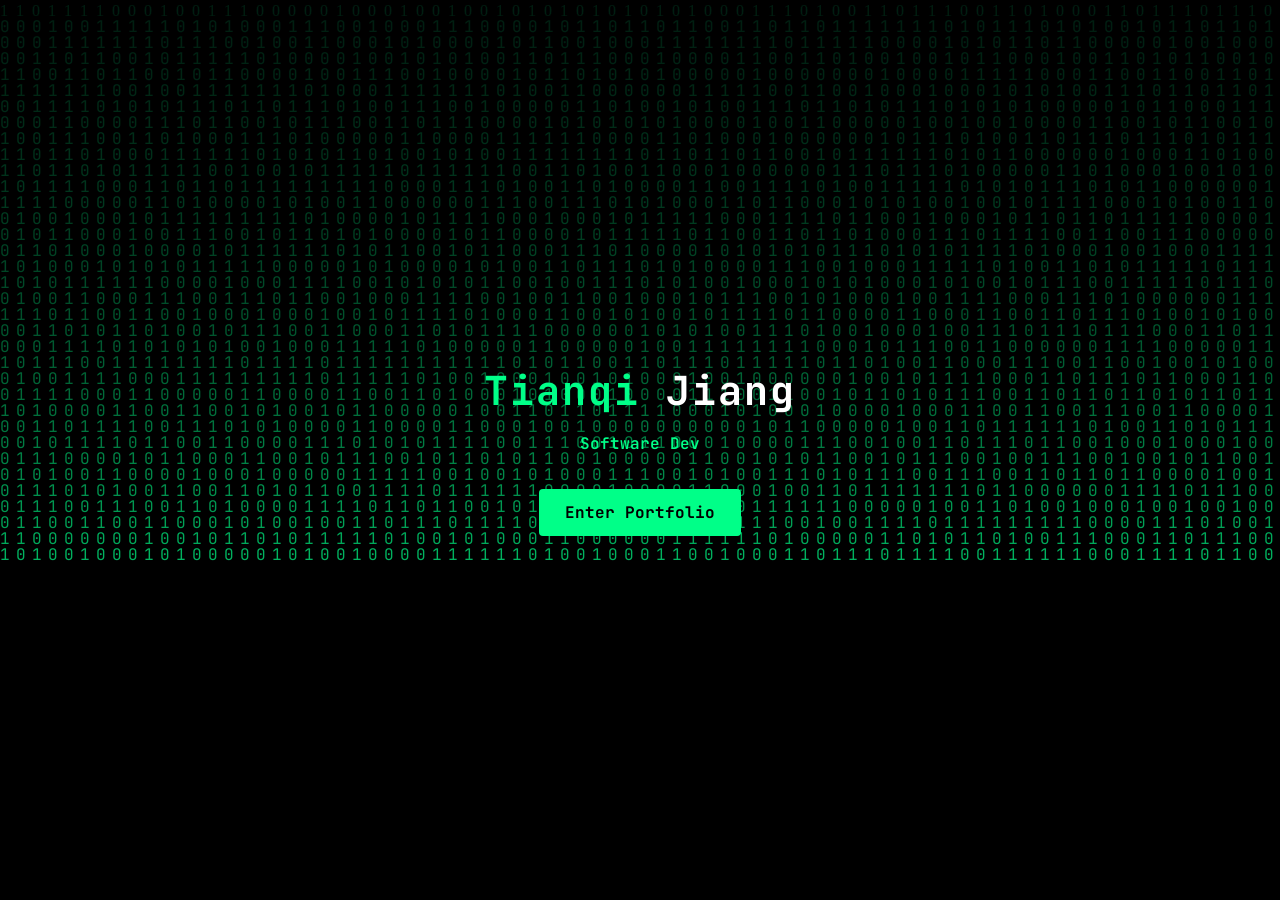
<file: index.html>
<!DOCTYPE html>
<html lang="en">
<head>
  <meta charset="UTF-8">
  <meta name="viewport" content="width=device-width, initial-scale=1.0">
  <title>Tianqi Jiang | Portfolio</title>
  <link rel="stylesheet" href="style.css">
  <link href="https://fonts.googleapis.com/css2?family=JetBrains+Mono:wght@400;600&display=swap" rel="stylesheet">
</head>
<body class="landing">
  <div class="overlay"></div>

  <div class="center-content">
    <h1 class="logo">Tianqi <span>Jiang</span></h1>
    <p class="typing" id="typing-text"></p>
    <a href="port.html" class="enter-btn">Enter Portfolio</a>
  </div>

  <canvas id="bg"></canvas>

  <script>
  // ---- Typing animation ----
  const roles = [
    "Software Developer",
    "iOS Engineer",
    "Full-Stack Builder",
    "Problem Solver"
  ];
  let index = 0, charIndex = 0;
  const typingElement = document.getElementById("typing-text");

  function type() {
    if (charIndex < roles[index].length) {
      typingElement.textContent += roles[index].charAt(charIndex);
      charIndex++;
      setTimeout(type, 100);
    } else {
      setTimeout(erase, 1500);
    }
  }
  function erase() {
    if (charIndex > 0) {
      typingElement.textContent = roles[index].substring(0, charIndex - 1);
      charIndex--;
      setTimeout(erase, 50);
    } else {
      index = (index + 1) % roles.length;
      setTimeout(type, 300);
    }
  }
  document.addEventListener("DOMContentLoaded", () => type());

  // ---- Simple matrix-like background ----
  const canvas = document.getElementById("bg");
  const ctx = canvas.getContext("2d");
  canvas.height = window.innerHeight;
  canvas.width = window.innerWidth;
  const letters = "01";
  const fontSize = 16;
  const columns = canvas.width / fontSize;
  const drops = Array(Math.floor(columns)).fill(1);

  function draw() {
    ctx.fillStyle = "rgba(0, 0, 0, 0.05)";
    ctx.fillRect(0, 0, canvas.width, canvas.height);
    ctx.fillStyle = "#00ff88";
    ctx.font = fontSize + "px JetBrains Mono";
    for (let i = 0; i < drops.length; i++) {
      const text = letters.charAt(Math.floor(Math.random() * letters.length));
      ctx.fillText(text, i * fontSize, drops[i] * fontSize);
      if (drops[i] * fontSize > canvas.height && Math.random() > 0.975) {
        drops[i] = 0;
      }
      drops[i]++;
    }
  }
  setInterval(draw, 35);
  </script>

  <style>
  body.landing {
    margin: 0;
    overflow: hidden;
    background: #000;
    color: #00ff88;
    font-family: 'JetBrains Mono', monospace;
  }
  canvas#bg {
    position: fixed;
    top: 0;
    left: 0;
    z-index: 0;
  }
  .overlay {
    position: fixed;
    width: 100%;
    height: 100%;
    background: rgba(0,0,0,0.3);
    z-index: 1;
  }
  .center-content {
    position: relative;
    z-index: 2;
    height: 100vh;
    display: flex;
    flex-direction: column;
    align-items: center;
    justify-content: center;
    text-align: center;
  }
  .logo {
    font-size: 2.5rem;
    letter-spacing: 2px;
    margin-bottom: 1rem;
  }
  .logo span {
    color: #fff;
  }
  .typing {
    height: 24px;
    color: #00ff88;
    font-weight: 600;
    margin-bottom: 2rem;
  }
  .enter-btn {
    text-decoration: none;
    background: #00ff88;
    color: #000;
    padding: 0.8rem 1.6rem;
    border-radius: 4px;
    font-weight: bold;
    transition: 0.3s;
  }
  .enter-btn:hover {
    background: #fff;
  }
  </style>
</body>
</html>
</file>
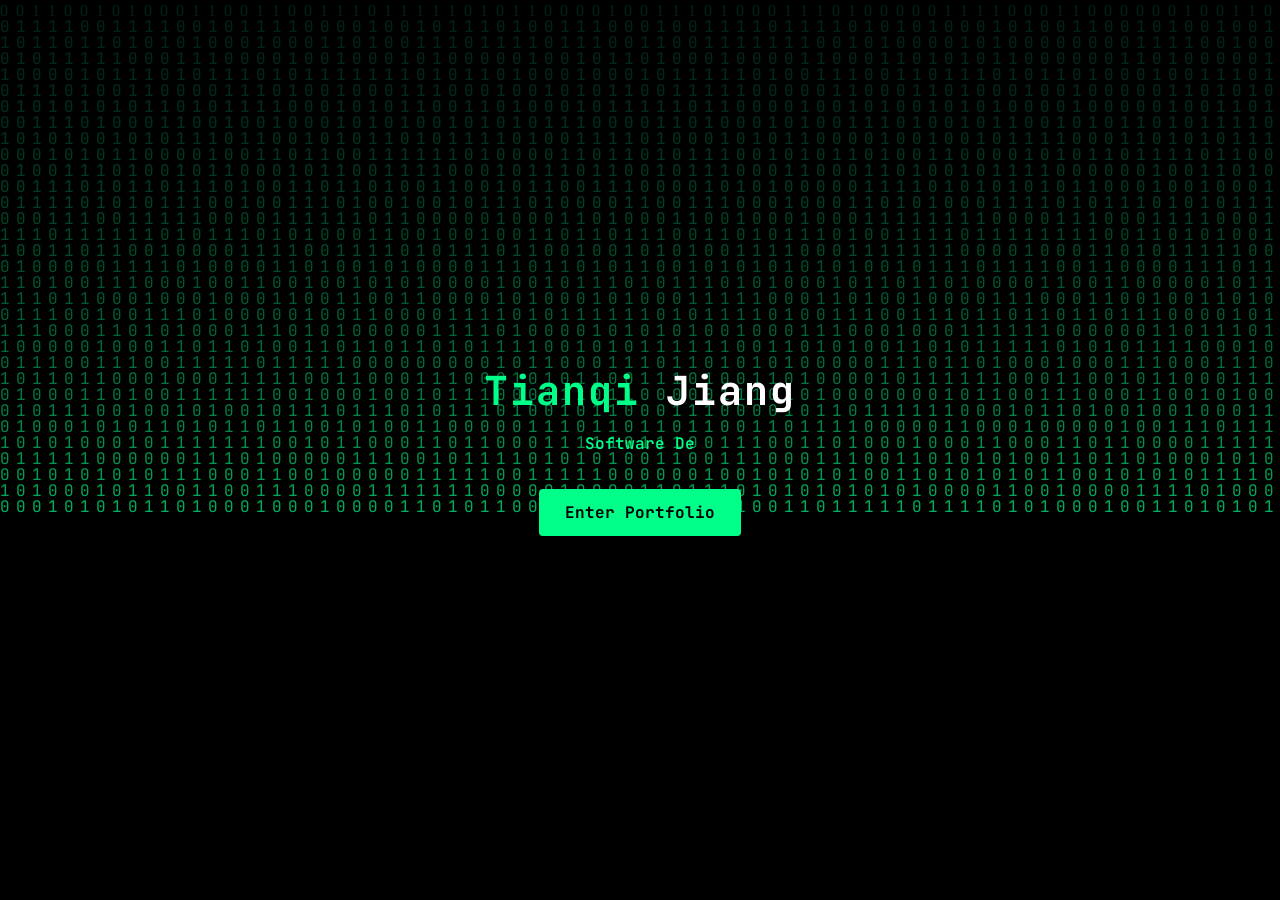
<file: intex.html>
<!DOCTYPE html>
<html lang="en">
<head>
  <meta charset="UTF-8">
  <meta name="viewport" content="width=device-width, initial-scale=1.0">
  <title>Tianqi Jiang | Portfolio</title>
  <link rel="stylesheet" href="style.css">
  <link href="https://fonts.googleapis.com/css2?family=JetBrains+Mono:wght@400;600&display=swap" rel="stylesheet">
</head>
<body class="landing">
  <div class="overlay"></div>

  <div class="center-content">
    <h1 class="logo">Tianqi <span>Jiang</span></h1>
    <p class="typing" id="typing-text"></p>
    <a href="portfolio/port.html" class="enter-btn">Enter Portfolio</a>
  </div>

  <canvas id="bg"></canvas>

  <script>
  // ---- Typing animation ----
  const roles = [
    "Software Developer",
    "iOS Engineer",
    "Full-Stack Builder",
    "Problem Solver"
  ];
  let index = 0, charIndex = 0;
  const typingElement = document.getElementById("typing-text");

  function type() {
    if (charIndex < roles[index].length) {
      typingElement.textContent += roles[index].charAt(charIndex);
      charIndex++;
      setTimeout(type, 100);
    } else {
      setTimeout(erase, 1500);
    }
  }
  function erase() {
    if (charIndex > 0) {
      typingElement.textContent = roles[index].substring(0, charIndex - 1);
      charIndex--;
      setTimeout(erase, 50);
    } else {
      index = (index + 1) % roles.length;
      setTimeout(type, 300);
    }
  }
  document.addEventListener("DOMContentLoaded", () => type());

  // ---- Simple matrix-like background ----
  const canvas = document.getElementById("bg");
  const ctx = canvas.getContext("2d");
  canvas.height = window.innerHeight;
  canvas.width = window.innerWidth;
  const letters = "01";
  const fontSize = 16;
  const columns = canvas.width / fontSize;
  const drops = Array(Math.floor(columns)).fill(1);

  function draw() {
    ctx.fillStyle = "rgba(0, 0, 0, 0.05)";
    ctx.fillRect(0, 0, canvas.width, canvas.height);
    ctx.fillStyle = "#00ff88";
    ctx.font = fontSize + "px JetBrains Mono";
    for (let i = 0; i < drops.length; i++) {
      const text = letters.charAt(Math.floor(Math.random() * letters.length));
      ctx.fillText(text, i * fontSize, drops[i] * fontSize);
      if (drops[i] * fontSize > canvas.height && Math.random() > 0.975) {
        drops[i] = 0;
      }
      drops[i]++;
    }
  }
  setInterval(draw, 35);
  </script>

  <style>
  body.landing {
    margin: 0;
    overflow: hidden;
    background: #000;
    color: #00ff88;
    font-family: 'JetBrains Mono', monospace;
  }
  canvas#bg {
    position: fixed;
    top: 0;
    left: 0;
    z-index: 0;
  }
  .overlay {
    position: fixed;
    width: 100%;
    height: 100%;
    background: rgba(0,0,0,0.3);
    z-index: 1;
  }
  .center-content {
    position: relative;
    z-index: 2;
    height: 100vh;
    display: flex;
    flex-direction: column;
    align-items: center;
    justify-content: center;
    text-align: center;
  }
  .logo {
    font-size: 2.5rem;
    letter-spacing: 2px;
    margin-bottom: 1rem;
  }
  .logo span {
    color: #fff;
  }
  .typing {
    height: 24px;
    color: #00ff88;
    font-weight: 600;
    margin-bottom: 2rem;
  }
  .enter-btn {
    text-decoration: none;
    background: #00ff88;
    color: #000;
    padding: 0.8rem 1.6rem;
    border-radius: 4px;
    font-weight: bold;
    transition: 0.3s;
  }
  .enter-btn:hover {
    background: #fff;
  }
  </style>
</body>
</html>
</file>
<file: style.css>
/* ============ GLOBAL STYLES ============ */
* {
    margin: 0;
    padding: 0;
    box-sizing: border-box;
}

body {
    background: #000;
    color: #eee;
    font-family: 'JetBrains Mono', monospace;
    scroll-behavior: smooth;
}

/* ============ NAVBAR ============ */
.navbar {
    position: fixed;
    width: 100%;
    top: 0;
    background: rgba(0, 0, 0, 0.8);
    display: flex;
    justify-content: space-between;
    align-items: center;
    padding: 1.2rem 3rem;
    z-index: 1000;
}

.logo {
    color: #00ff88;
    font-size: 1.5rem;
    font-weight: bold;
}
.logo span {
    color: #fff;
}

.nav-links {
    list-style: none;
    display: flex;
    gap: 1.5rem;
}

.nav-links a {
    text-decoration: none;
    color: #eee;
    transition: 0.3s;
}
.nav-links a:hover {
    color: #00ff88;
}

/* ============ SECTIONS ============ */
.section {
    padding: 6rem 2rem;
    text-align: center;
}
.section-title {
    font-size: 2rem;
    color: #00ff88;
    margin-bottom: 2rem;
    text-transform: uppercase;
}

/* Home */
.home {
    height: 100vh;
    display: flex;
    justify-content: center;
    align-items: center;
}
.intro {
    max-width: 600px;
}
.intro h1 {
    font-size: 2.2rem;
    margin-bottom: 1rem;
}
.highlight {
    color: #00ff88;
}
.tagline {
    font-size: 1rem;
    margin-bottom: 2rem;
    color: #ccc;
}
.btn {
    background: #00ff88;
    color: #000;
    padding: 0.8rem 1.5rem;
    text-decoration: none;
    border-radius: 4px;
    transition: 0.3s;
    font-weight: bold;
}
.btn:hover {
    background: #fff;
}
.btn.small {
    font-size: 0.8rem;
    padding: 0.5rem 1rem;
}

/* Projects */
.project-container {
    display: grid;
    grid-template-columns: repeat(auto-fit, minmax(280px, 1fr));
    gap: 1.5rem;
}
.project {
    background: #111;
    border: 1px solid #00ff88;
    border-radius: 8px;
    padding: 1.5rem;
    transition: transform 0.3s;
}
.project:hover {
    transform: translateY(-5px);
}
.project h3 {
    color: #00ff88;
    margin-bottom: 0.5rem;
}
.tech {
    color: #aaa;
    font-size: 0.85rem;
    margin-bottom: 1rem;
}

/* Skills */
.skills-container {
    display: flex;
    flex-wrap: wrap;
    justify-content: center;
    gap: 0.7rem;
}
.skill {
    background: #111;
    border: 1px solid #00ff88;
    padding: 0.4rem 0.8rem;
    border-radius: 4px;
    font-size: 0.9rem;
    transition: background 0.3s;
}
.skill:hover {
    background: #00ff88;
    color: #000;
}

/* Education & Contact */
.education-content, .contact-info {
    max-width: 600px;
    margin: 0 auto;
    line-height: 1.6;
}
a {
    color: #00ff88;
    text-decoration: none;
}
a:hover {
    text-decoration: underline;
}

/* Footer */
footer {
    background: #000;
    color: #555;
    padding: 1rem;
    font-size: 0.9rem;
    border-top: 1px solid #111;
}
</file>
